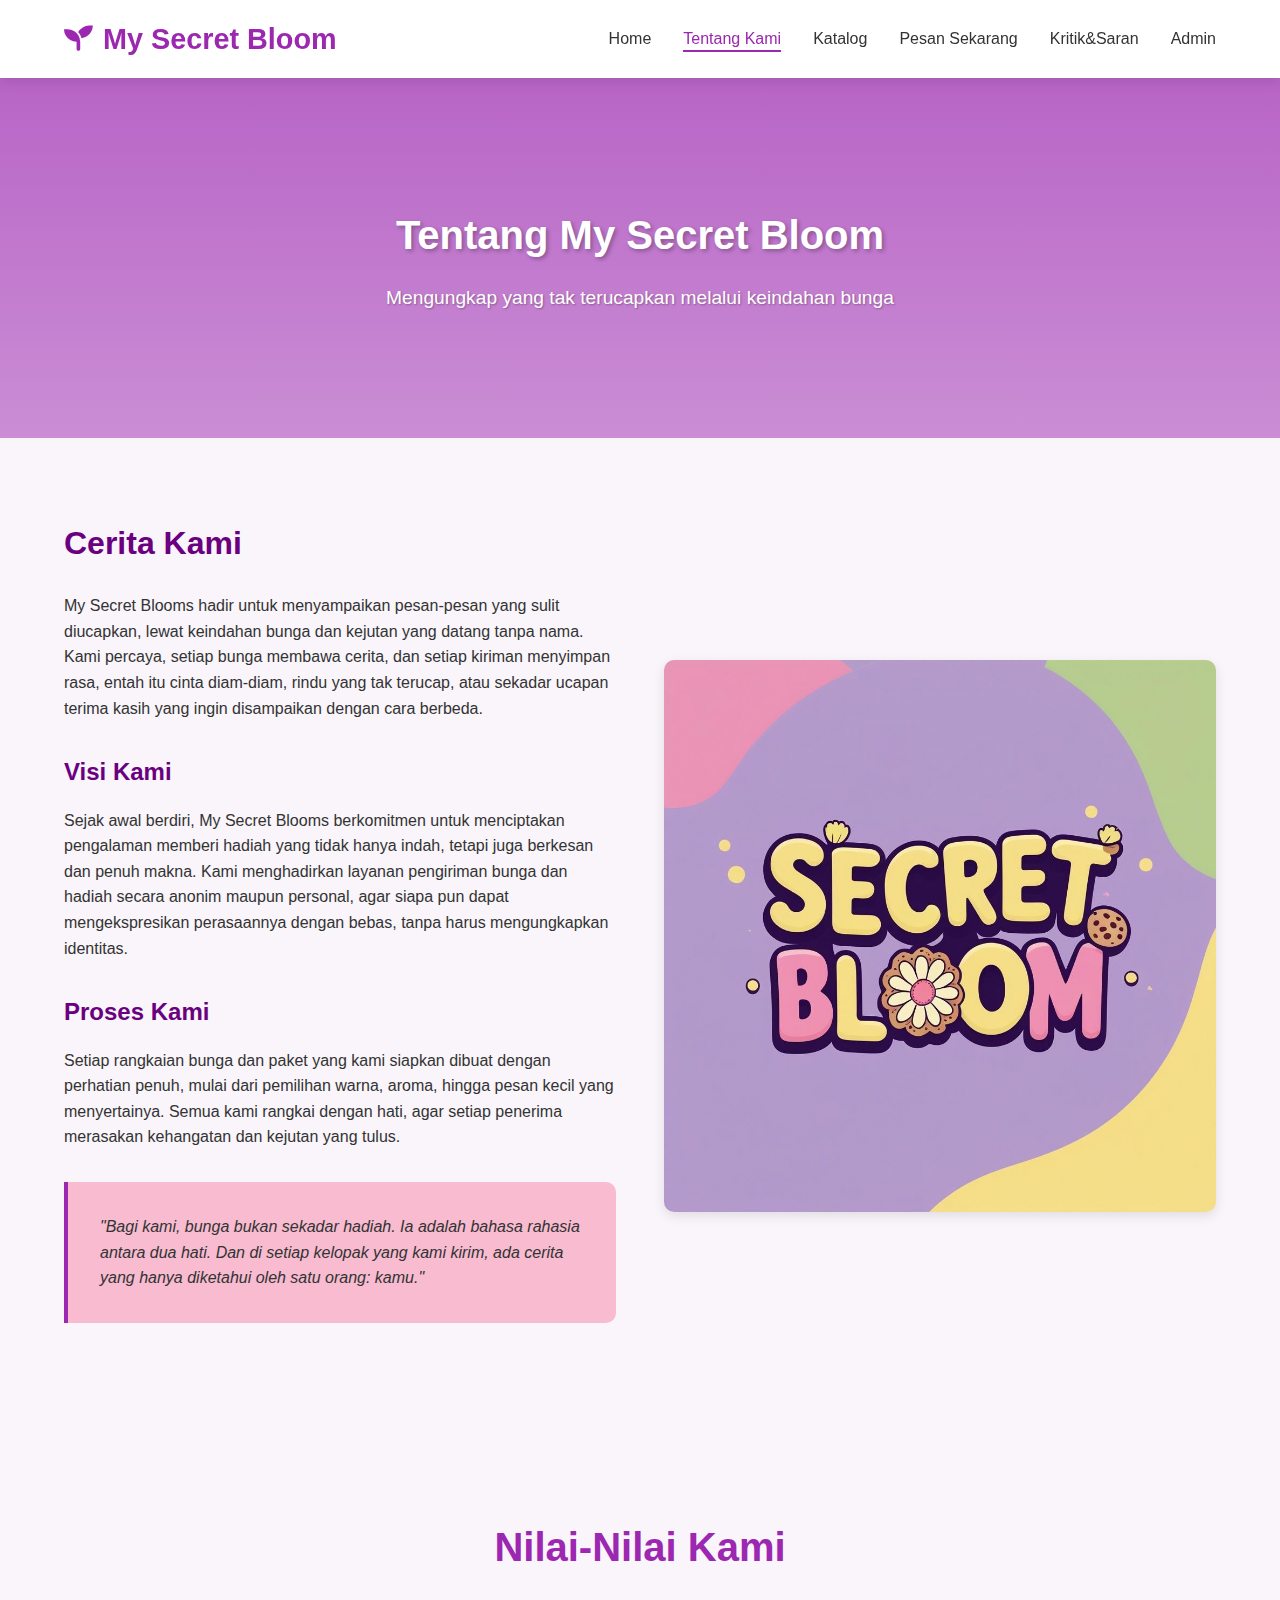
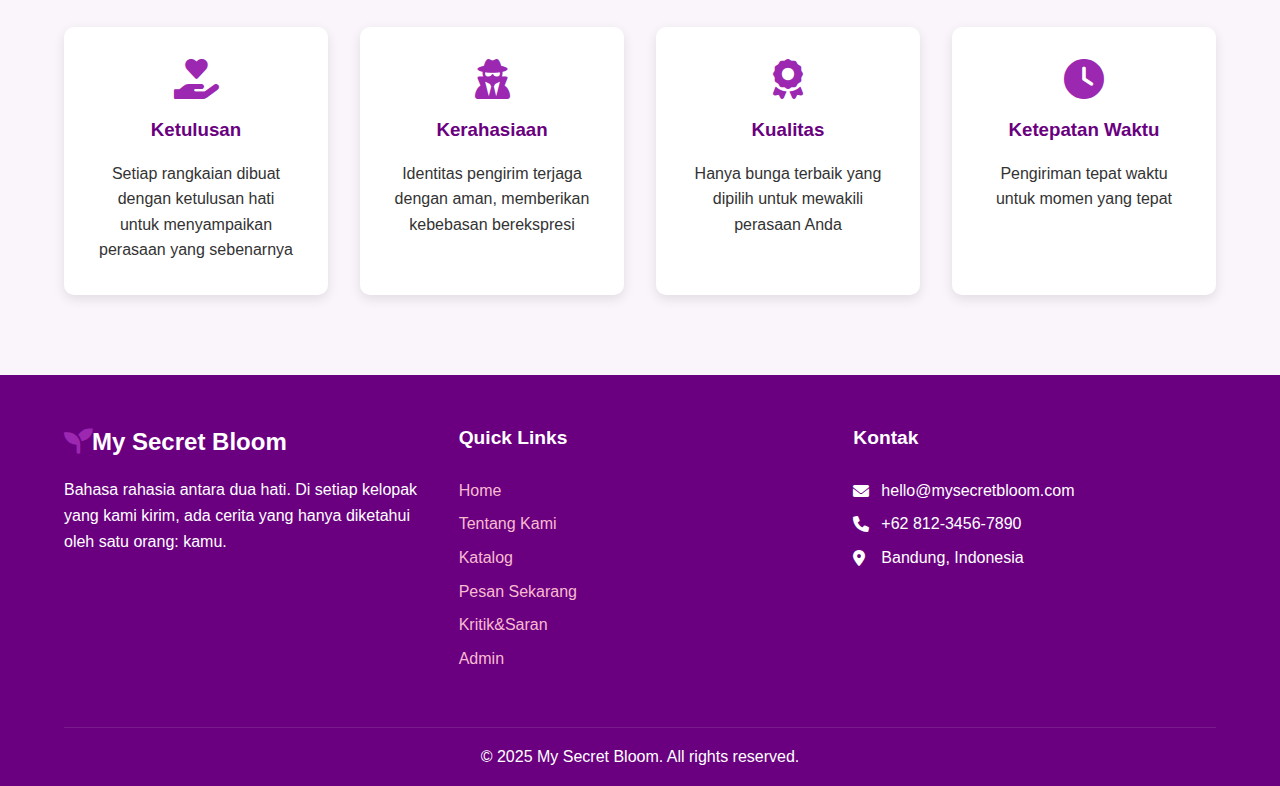
<file: about.html>
<!DOCTYPE html>
<html lang="id">
<head>
    <meta charset="UTF-8">
    <meta name="viewport" content="width=device-width, initial-scale=1.0">
    <title>Tentang Kami - My Secret Bloom</title>
    <link rel="stylesheet" href="styles/style.css">
    <link rel="stylesheet" href="styles/responsive.css">
    <link href="https://cdnjs.cloudflare.com/ajax/libs/font-awesome/6.0.0/css/all.min.css" rel="stylesheet">
</head>
<body>
    <header>
        <nav class="navbar">
            <div class="logo">
                <i class="fas fa-seedling logo-icon"></i>
                <h1>My Secret Bloom</h1>
            </div>
            <ul class="nav-links">
                <li><a href="index.html">Home</a></li>
                <li><a href="about.html" class="active">Tentang Kami</a></li>
                <li><a href="catalog.html">Katalog</a></li>
                <li><a href="order.html">Pesan Sekarang</a></li>
                <li><a href="feedback.html">Kritik&Saran</a></li>
                <li><a href="admin.html">Admin</a></li>
            </ul>
            <div class="mobile-menu">
                <i class="fas fa-bars"></i>
            </div>
        </nav>
    </header>

    <section class="page-hero">
        <div class="hero-content">
            <h1>Tentang My Secret Bloom</h1>
            <p>Mengungkap yang tak terucapkan melalui keindahan bunga</p>
        </div>
    </section>

    <section class="about-detail">
        <div class="about-content">
            <div class="about-text">
                <h2>Cerita Kami</h2>
                <p>My Secret Blooms hadir untuk menyampaikan pesan-pesan yang sulit diucapkan, lewat keindahan bunga dan kejutan yang datang tanpa nama. Kami percaya, setiap bunga membawa cerita, dan setiap kiriman menyimpan rasa, entah itu cinta diam-diam, rindu yang tak terucap, atau sekadar ucapan terima kasih yang ingin disampaikan dengan cara berbeda.</p>
                
                <h3>Visi Kami</h3>
                <p>Sejak awal berdiri, My Secret Blooms berkomitmen untuk menciptakan pengalaman memberi hadiah yang tidak hanya indah, tetapi juga berkesan dan penuh makna. Kami menghadirkan layanan pengiriman bunga dan hadiah secara anonim maupun personal, agar siapa pun dapat mengekspresikan perasaannya dengan bebas, tanpa harus mengungkapkan identitas.</p>
                
                <h3>Proses Kami</h3>
                <p>Setiap rangkaian bunga dan paket yang kami siapkan dibuat dengan perhatian penuh, mulai dari pemilihan warna, aroma, hingga pesan kecil yang menyertainya. Semua kami rangkai dengan hati, agar setiap penerima merasakan kehangatan dan kejutan yang tulus.</p>
                
                <blockquote>
                    "Bagi kami, bunga bukan sekadar hadiah. Ia adalah bahasa rahasia antara dua hati. Dan di setiap kelopak yang kami kirim, ada cerita yang hanya diketahui oleh satu orang: kamu."
                </blockquote>
            </div>
            <div class="about-image">
                <img src="images/logo.png" alt="Proses merangkai bunga">
            </div>
        </div>
    </section>

    <section class="values">
        <div class="section-title">
            <h2>Nilai-Nilai Kami</h2>
        </div>
        <div class="values-grid">
            <div class="value-card">
                <i class="fas fa-hand-holding-heart"></i>
                <h3>Ketulusan</h3>
                <p>Setiap rangkaian dibuat dengan ketulusan hati untuk menyampaikan perasaan yang sebenarnya</p>
            </div>
            <div class="value-card">
                <i class="fas fa-user-secret"></i>
                <h3>Kerahasiaan</h3>
                <p>Identitas pengirim terjaga dengan aman, memberikan kebebasan berekspresi</p>
            </div>
            <div class="value-card">
                <i class="fas fa-award"></i>
                <h3>Kualitas</h3>
                <p>Hanya bunga terbaik yang dipilih untuk mewakili perasaan Anda</p>
            </div>
            <div class="value-card">
                <i class="fas fa-clock"></i>
                <h3>Ketepatan Waktu</h3>
                <p>Pengiriman tepat waktu untuk momen yang tepat</p>
            </div>
        </div>
    </section>

    <footer>
        <div class="footer-content">
            <div class="footer-section">
                <div class="logo">
                    <i class="fas fa-seedling logo-icon"></i>
                    <h2>My Secret Bloom</h2>
                </div>
                <p>Bahasa rahasia antara dua hati. Di setiap kelopak yang kami kirim, ada cerita yang hanya diketahui oleh satu orang: kamu.</p>
            </div>
            <div class="footer-section">
                <h3>Quick Links</h3>
                <ul>
                    <li><a href="index.html">Home</a></li>
                    <li><a href="about.html">Tentang Kami</a></li>
                    <li><a href="catalog.html">Katalog</a></li>
                    <li><a href="order.html">Pesan Sekarang</a></li>
                    <li><a href="feedback.html">Kritik&Saran</a></li>
                    <li><a href="admin.html">Admin</a></li>
                </ul>
            </div>
            <div class="footer-section">
                <h3>Kontak</h3>
                <p><i class="fas fa-envelope"></i> hello@mysecretbloom.com</p>
                <p><i class="fas fa-phone"></i> +62 812-3456-7890</p>
                <p><i class="fas fa-map-marker-alt"></i> Bandung, Indonesia</p>
            </div>
        </div>
        <div class="footer-bottom">
            <p>&copy; 2025 My Secret Bloom. All rights reserved.</p>
        </div>
    </footer>

    <script src="js/script.js"></script>
</body>
</html>
</file>
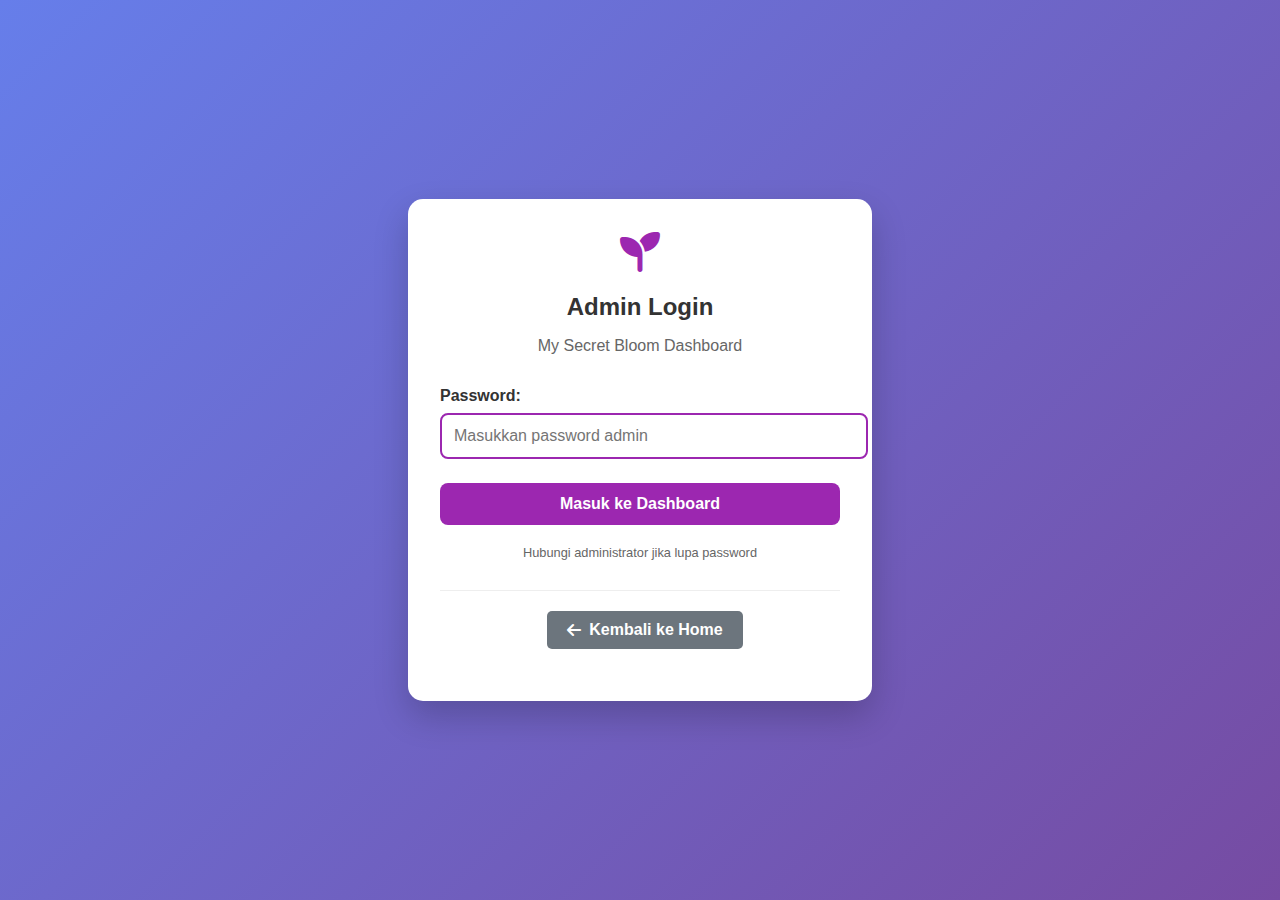
<file: admin.html>
<!DOCTYPE html>
<html lang="id">
<head>
    <meta charset="UTF-8">
    <meta name="viewport" content="width=device-width, initial-scale=1.0">
    <title>Admin - My Secret Bloom</title>
    <style>
        /* Login Screen Styles */
        #loginOverlay {
            position: fixed;
            top: 0;
            left: 0;
            width: 100%;
            height: 100%;
            background: linear-gradient(135deg, #667eea 0%, #764ba2 100%);
            display: flex;
            align-items: center;
            justify-content: center;
            z-index: 9999;
        }

        .login-container {
            background: white;
            padding: 2rem;
            border-radius: 15px;
            box-shadow: 0 15px 35px rgba(0,0,0,0.2);
            width: 90%;
            max-width: 400px;
            text-align: center;
        }

        .login-logo {
            color: #9c27b0;
            font-size: 2.5rem;
            margin-bottom: 1rem;
        }

        .login-container h1 {
            color: #333;
            margin-bottom: 0.5rem;
            font-size: 1.5rem;
        }

        .login-subtitle {
            color: #666;
            margin-bottom: 2rem;
        }

        .form-group {
            margin-bottom: 1.5rem;
            text-align: left;
        }

        .form-group label {
            display: block;
            margin-bottom: 0.5rem;
            color: #333;
            font-weight: bold;
        }

        .form-group input {
            width: 100%;
            padding: 12px;
            border: 2px solid #e1e1e1;
            border-radius: 8px;
            font-size: 1rem;
            transition: border-color 0.3s;
        }

        .form-group input:focus {
            outline: none;
            border-color: #9c27b0;
        }

        .login-btn {
            width: 100%;
            padding: 12px;
            background: #9c27b0;
            color: white;
            border: none;
            border-radius: 8px;
            font-size: 1rem;
            font-weight: bold;
            cursor: pointer;
            transition: background 0.3s;
        }

        .login-btn:hover {
            background: #7b1fa2;
        }

        .error-message {
            background: #f8d7da;
            color: #721c24;
            padding: 10px;
            border-radius: 5px;
            margin-top: 1rem;
            display: none;
        }

        /* Original Admin Styles */
        .admin-content {
            display: none; /* Sembunyikan dulu sampai login berhasil */
        }

        body {
            font-family: Arial, sans-serif;
            margin: 0;
            padding: 20px;
            background-color: #f5f5f5;
        }
        .admin-container {
            max-width: 1200px;
            margin: 0 auto;
            background: white;
            padding: 20px;
            border-radius: 10px;
            box-shadow: 0 2px 10px rgba(0,0,0,0.1);
        }
        h1 {
            color: #9c27b0;
            text-align: center;
        }
        h2 {
            color: #7b1fa2;
            margin-top: 30px;
            padding-bottom: 10px;
            border-bottom: 2px solid #e1e1e1;
        }
        .admin-warning {
            background: #fff3cd;
            border: 1px solid #ffeaa7;
            padding: 15px;
            border-radius: 5px;
            margin-bottom: 20px;
            text-align: center;
        }
        iframe {
            width: 100%;
            height: 600px;
            border: 1px solid #ddd;
            border-radius: 5px;
            margin-bottom: 10px;
        }

        /* Logout Button */
        .logout-btn {
            background: #dc3545;
            color: white;
            border: none;
            padding: 10px 20px;
            border-radius: 5px;
            cursor: pointer;
            font-weight: bold;
            margin-bottom: 20px;
            display: flex;
            align-items: center;
            gap: 8px;
            transition: background 0.3s;
        }

        .logout-btn:hover {
            background: #c82333;
        }

        .back-to-home {
            background: #6c757d;
            color: white;
            border: none;
            padding: 10px 20px;
            border-radius: 5px;
            cursor: pointer;
            font-weight: bold;
            margin-bottom: 20px;
            margin-left: 10px;
            display: flex;
            align-items: center;
            gap: 8px;
            transition: background 0.3s;
            text-decoration: none;
        }

        .back-to-home:hover {
            background: #545b62;
        }

        .button-container {
            display: flex;
            justify-content: flex-start;
            gap: 10px;
            flex-wrap: wrap;
        }

        .sheet-info {
            background: #e7f3ff;
            border: 1px solid #b3d9ff;
            padding: 10px 15px;
            border-radius: 5px;
            margin-bottom: 15px;
            display: flex;
            justify-content: space-between;
            align-items: center;
            flex-wrap: wrap;
        }

        .sheet-info a {
            color: #1976d2;
            text-decoration: none;
            font-weight: bold;
        }

        .sheet-info a:hover {
            text-decoration: underline;
        }

        .data-section {
            margin-bottom: 40px;
        }

        .section-header {
            display: flex;
            justify-content: space-between;
            align-items: center;
            margin-bottom: 15px;
            flex-wrap: wrap;
            gap: 10px;
        }

        .section-header h2 {
            margin: 0;
            border: none;
            padding: 0;
        }

        .last-updated {
            font-size: 0.9rem;
            color: #666;
            background: #f8f9fa;
            padding: 5px 10px;
            border-radius: 15px;
        }
    </style>
</head>
<body>
    <!-- Login Screen -->
    <div id="loginOverlay">
        <div class="login-container">
            <div class="login-logo">
                <i class="fas fa-seedling"></i>
            </div>
            <h1>Admin Login</h1>
            <p class="login-subtitle">My Secret Bloom Dashboard</p>
            
            <form id="loginForm">
                <div class="form-group">
                    <label for="password">Password:</label>
                    <input type="password" id="password" placeholder="Masukkan password admin" required>
                </div>
                <button type="submit" class="login-btn">Masuk ke Dashboard</button>
            </form>
            
            <div class="error-message" id="errorMessage">
                Password salah. Silakan coba lagi.
            </div>

            <div style="margin-top: 20px; font-size: 0.8rem; color: #666;">
                <p>Hubungi administrator jika lupa password</p>
            </div>

            <!-- Tombol kembali ke home dari login screen -->
            <div style="margin-top: 30px; padding-top: 20px; border-top: 1px solid #eee;">
                <a href="index.html" class="back-to-home" style="display: inline-flex; width: auto;">
                    <i class="fas fa-arrow-left"></i> Kembali ke Home
                </a>
            </div>
        </div>
    </div>

    <!-- Original Admin Content -->
    <div class="admin-content" id="adminContent">
        <div class="button-container">
            <button class="logout-btn" onclick="logout()">
                <i class="fas fa-sign-out-alt"></i> Logout
            </button>
            <a href="index.html" class="back-to-home">
                <i class="fas fa-home"></i> Kembali ke Home
            </a>
        </div>
        
        <div class="admin-container">
            <h1>Admin Dashboard - My Secret Bloom</h1>
            <div class="admin-warning">
                <strong>Halaman ini tidak untuk akses publik.</strong>
                <p>Hanya staf terotorisasi yang dapat mengakses halaman ini.</p>
            </div>
            
            <!-- Section Data Pemesanan -->
            <div class="data-section">
                <div class="section-header">
                    <h2><i class="fas fa-shopping-cart"></i> Data Pemesanan</h2>
                    <span class="last-updated" id="ordersLastUpdated">Terakhir diupdate: -</span>
                </div>
                
                <div class="sheet-info">
                    <span>Data dari Google Sheets: <strong>Pemesanan My Secret Bloom</strong></span>
                    <a href="https://docs.google.com/spreadsheets/d/1rGDTTfrz0vcqiZpibVpEy5ilfgV8nt3B2DibX_VK97Y/edit?usp=sharing" target="_blank">
                        <i class="fas fa-external-link-alt"></i> Buka di Tab Baru
                    </a>
                </div>
                
                <iframe src="https://docs.google.com/spreadsheets/d/1rGDTTfrz0vcqiZpibVpEy5ilfgV8nt3B2DibX_VK97Y/edit?usp=sharing"></iframe>
            </div>

            <!-- Section Data Feedback -->
            <div class="data-section">
                <div class="section-header">
                    <h2><i class="fas fa-comments"></i> Data Kritik & Saran</h2>
                    <span class="last-updated" id="feedbackLastUpdated">Terakhir diupdate: -</span>
                </div>
                
                <div class="sheet-info">
                    <span>Data dari Google Forms: <strong>Feedback My Secret Bloom</strong></span>
                    <a href="https://docs.google.com/spreadsheets/d/1Kf52I1PcGdWiRR6SyJ7xTriuQSp4Q-6ue9kY75eyiug/edit?usp=sharing" target="_blank">
                        <i class="fas fa-external-link-alt"></i> Buka di Tab Baru
                    </a>
                </div>
                
                <!-- Ganti YOUR_FEEDBACK_SHEET_ID_HERE dengan ID spreadsheet feedback Anda -->
                <iframe src="https://docs.google.com/spreadsheets/d/1Kf52I1PcGdWiRR6SyJ7xTriuQSp4Q-6ue9kY75eyiug/edit?usp=sharing"></iframe>
            </div>
            
            <div style="margin-top: 30px; padding: 20px; background: #f8f9fa; border-radius: 8px; text-align: center;">
                <h3 style="color: #333; margin-bottom: 15px;"><i class="fas fa-info-circle"></i> Informasi Penting</h3>
                <p style="margin-bottom: 10px; color: #555;">
                    <strong>Total Pemesanan:</strong> <span id="totalOrders">-</span> | 
                    <strong>Total Feedback:</strong> <span id="totalFeedback">-</span>
                </p>
                <p style="color: #666; font-size: 0.9rem;">
                    Untuk akses penuh ke spreadsheet admin, login ke Google Sheets menggunakan akun yang terotorisasi.
                </p>
            </div>
        </div>
    </div>

    <!-- Font Awesome -->
    <link rel="stylesheet" href="https://cdnjs.cloudflare.com/ajax/libs/font-awesome/6.4.0/css/all.min.css">

    <script>
        // Password configuration
        const ADMIN_PASSWORD = "secret123";

        // Handle login form submission
        document.getElementById('loginForm').addEventListener('submit', function(e) {
            e.preventDefault();
            const password = document.getElementById('password').value;
            const errorMessage = document.getElementById('errorMessage');
            
            if (password === ADMIN_PASSWORD) {
                // Login successful
                showAdminDashboard();
                updateDashboardInfo();
            } else {
                // Login failed
                errorMessage.style.display = 'block';
                document.getElementById('password').value = '';
                document.getElementById('password').focus();
                
                // Hide error message after 3 seconds
                setTimeout(() => {
                    errorMessage.style.display = 'none';
                }, 3000);
            }
        });

        // Show admin dashboard
        function showAdminDashboard() {
            document.getElementById('loginOverlay').style.display = 'none';
            document.getElementById('adminContent').style.display = 'block';
            
            // Update timestamp
            const now = new Date();
            document.getElementById('ordersLastUpdated').textContent = 'Terakhir diupdate: ' + now.toLocaleString('id-ID');
            document.getElementById('feedbackLastUpdated').textContent = 'Terakhir diupdate: ' + now.toLocaleString('id-ID');
        }

        // Update dashboard information
        function updateDashboardInfo() {
            // Ini adalah placeholder - dalam implementasi nyata, Anda akan mengambil data dari API
            document.getElementById('totalOrders').textContent = 'Memuat...';
            document.getElementById('totalFeedback').textContent = 'Memuat...';
            
            // Simulasi loading data
            setTimeout(() => {
                document.getElementById('totalOrders').textContent = '25 pesanan';
                document.getElementById('totalFeedback').textContent = '12 feedback';
            }, 1500);
        }

        // Logout function - Kembali ke home
        function logout() {
            if (confirm('Apakah Anda yakin ingin logout dan kembali ke halaman home?')) {
                window.location.href = "index.html";
            }
        }

        // Initialize - SELALU tampilkan login screen pertama kali
        document.addEventListener('DOMContentLoaded', function() {
            // Pastikan login screen selalu ditampilkan
            document.getElementById('loginOverlay').style.display = 'flex';
            document.getElementById('adminContent').style.display = 'none';
            document.getElementById('password').focus();
        });

        // Keyboard shortcut - Enter to submit login form
        document.getElementById('password').addEventListener('keypress', function(e) {
            if (e.key === 'Enter') {
                document.getElementById('loginForm').dispatchEvent(new Event('submit'));
            }
        });

        // Auto-refresh iframes setiap 5 menit (opsional)
        function refreshIframes() {
            const iframes = document.querySelectorAll('iframe');
            iframes.forEach(iframe => {
                const src = iframe.src;
                iframe.src = '';
                setTimeout(() => {
                    iframe.src = src;
                }, 100);
            });
            
            // Update timestamp
            const now = new Date();
            document.getElementById('ordersLastUpdated').textContent = 'Terakhir diupdate: ' + now.toLocaleString('id-ID');
            document.getElementById('feedbackLastUpdated').textContent = 'Terakhir diupdate: ' + now.toLocaleString('id-ID');
        }

        // Auto-refresh setiap 5 menit (300000 ms)
        setInterval(refreshIframes, 300000);
    </script>
</body>
</html>
</file>
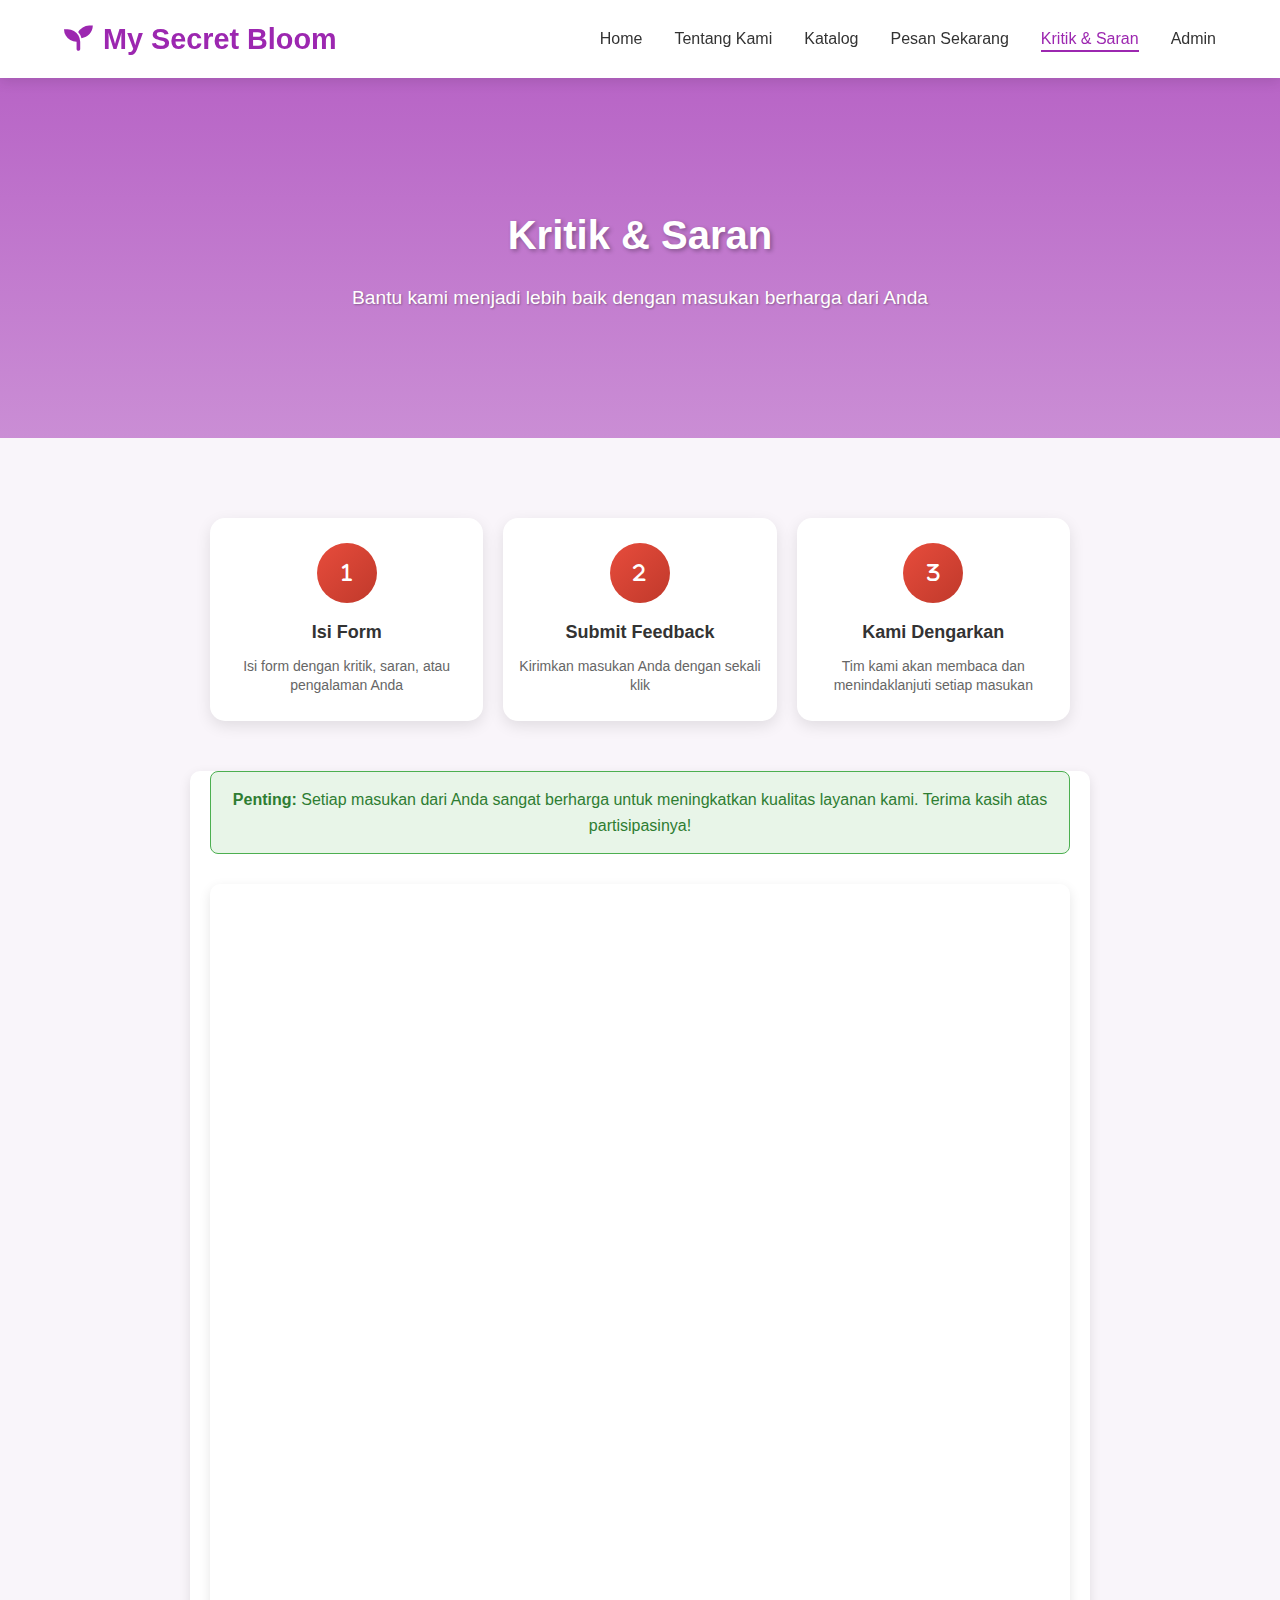
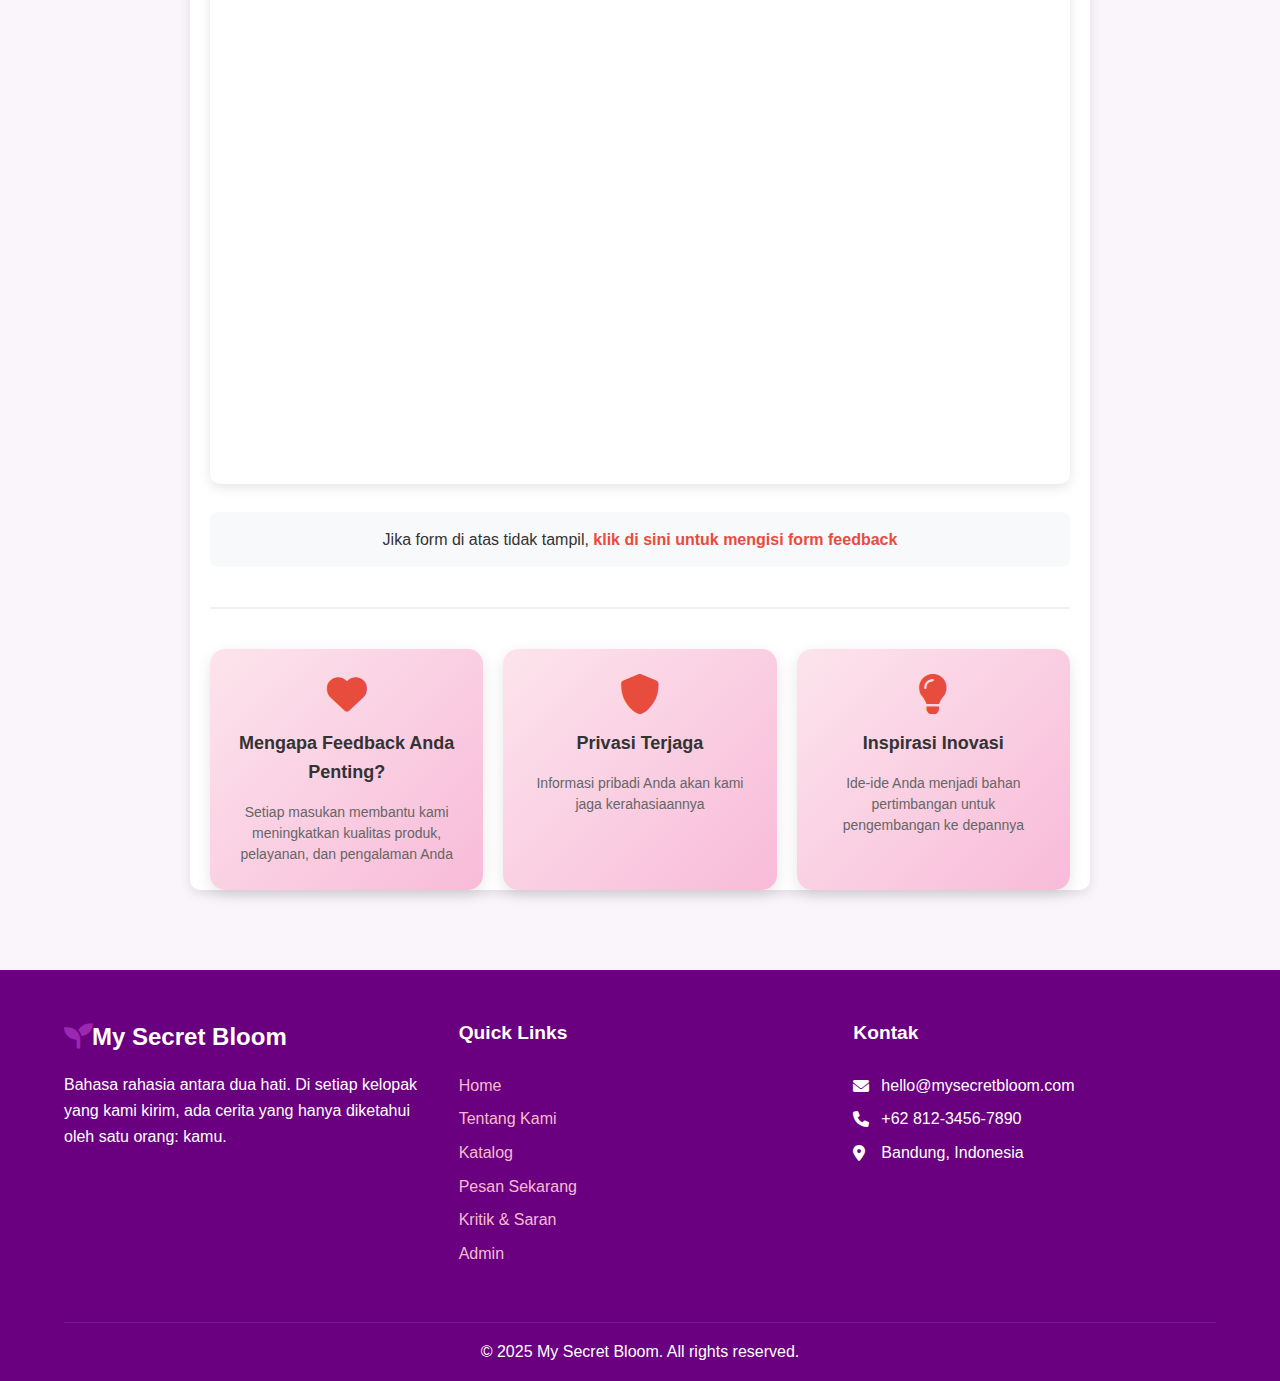
<file: feedback.html>
<!DOCTYPE html>
<html lang="id">
<head>
    <meta charset="UTF-8">
    <meta name="viewport" content="width=device-width, initial-scale=1.0">
    <title>Kritik & Saran - My Secret Bloom</title>
    <link rel="stylesheet" href="styles/style.css">
    <link rel="stylesheet" href="styles/responsive.css">
    <link href="https://cdnjs.cloudflare.com/ajax/libs/font-awesome/6.0.0/css/all.min.css" rel="stylesheet">
</head>
<body>
    <header>
        <nav class="navbar">
            <div class="logo">
                <i class="fas fa-seedling logo-icon"></i>
                <h1>My Secret Bloom</h1>
            </div>
            <ul class="nav-links">
                <li><a href="index.html">Home</a></li>
                <li><a href="about.html">Tentang Kami</a></li>
                <li><a href="catalog.html">Katalog</a></li>
                <li><a href="order.html">Pesan Sekarang</a></li>
                <li><a href="feedback.html" class="active">Kritik & Saran</a></li>
                <li><a href="admin.html">Admin</a></li>
            </ul>
            <div class="mobile-menu">
                <i class="fas fa-bars"></i>
            </div>
        </nav>
    </header>

    <section class="page-hero">
        <div class="hero-content">
            <h1>Kritik & Saran</h1>
            <p>Bantu kami menjadi lebih baik dengan masukan berharga dari Anda</p>
        </div>
    </section>

    <section class="order-content">
        <div class="order-steps">
            <div class="step">
                <div class="step-icon">
                    <i class="fas fa-1"></i>
                </div>
                <h3>Isi Form</h3>
                <p>Isi form dengan kritik, saran, atau pengalaman Anda</p>
            </div>
            <div class="step">
                <div class="step-icon">
                    <i class="fas fa-2"></i>
                </div>
                <h3>Submit Feedback</h3>
                <p>Kirimkan masukan Anda dengan sekali klik</p>
            </div>
            <div class="step">
                <div class="step-icon">
                    <i class="fas fa-3"></i>
                </div>
                <h3>Kami Dengarkan</h3>
                <p>Tim kami akan membaca dan menindaklanjuti setiap masukan</p>
            </div>
        </div>

        <div class="order-form-container">
            <div class="form-note">
                <p><strong>Penting:</strong> Setiap masukan dari Anda sangat berharga untuk meningkatkan kualitas layanan kami. Terima kasih atas partisipasinya!</p>
            </div>
            
            <!-- Ganti URL di bawah ini dengan link Google Form Anda -->
            <iframe src="https://forms.gle/RrXaadbtMHDSDJAc6" 
                    width="100%" 
                    height="1200" 
                    frameborder="0" 
                    marginheight="0" 
                    marginwidth="0"
                    style="border-radius: 10px; box-shadow: 0 4px 12px rgba(0,0,0,0.1);">
                Memuat…
            </iframe>
            
            <div class="form-alternative">
                <p>Jika form di atas tidak tampil, <a href="https://forms.gle/RrXaadbtMHDSDJAc6" target="_blank">klik di sini untuk mengisi form feedback</a></p>
            </div>

            <div class="additional-info">
                <div class="info-card">
                    <i class="fas fa-heart"></i>
                    <h3>Mengapa Feedback Anda Penting?</h3>
                    <p>Setiap masukan membantu kami meningkatkan kualitas produk, pelayanan, dan pengalaman Anda</p>
                </div>
                <div class="info-card">
                    <i class="fas fa-shield-alt"></i>
                    <h3>Privasi Terjaga</h3>
                    <p>Informasi pribadi Anda akan kami jaga kerahasiaannya</p>
                </div>
                <div class="info-card">
                    <i class="fas fa-lightbulb"></i>
                    <h3>Inspirasi Inovasi</h3>
                    <p>Ide-ide Anda menjadi bahan pertimbangan untuk pengembangan ke depannya</p>
                </div>
            </div>
        </div>
    </section>

    <footer>
        <div class="footer-content">
            <div class="footer-section">
                <div class="logo">
                    <i class="fas fa-seedling logo-icon"></i>
                    <h2>My Secret Bloom</h2>
                </div>
                <p>Bahasa rahasia antara dua hati. Di setiap kelopak yang kami kirim, ada cerita yang hanya diketahui oleh satu orang: kamu.</p>
            </div>
            <div class="footer-section">
                <h3>Quick Links</h3>
                <ul>
                    <li><a href="index.html">Home</a></li>
                    <li><a href="about.html">Tentang Kami</a></li>
                    <li><a href="catalog.html">Katalog</a></li>
                    <li><a href="order.html">Pesan Sekarang</a></li>
                    <li><a href="feedback.html">Kritik & Saran</a></li>
                    <li><a href="admin.html">Admin</a></li>
                </ul>
            </div>
            <div class="footer-section">
                <h3>Kontak</h3>
                <p><i class="fas fa-envelope"></i> hello@mysecretbloom.com</p>
                <p><i class="fas fa-phone"></i> +62 812-3456-7890</p>
                <p><i class="fas fa-map-marker-alt"></i> Bandung, Indonesia</p>
            </div>
        </div>
        <div class="footer-bottom">
            <p>&copy; 2025 My Secret Bloom. All rights reserved.</p>
        </div>
    </footer>

    <script src="js/script.js"></script>
</body>
</html>
</file>
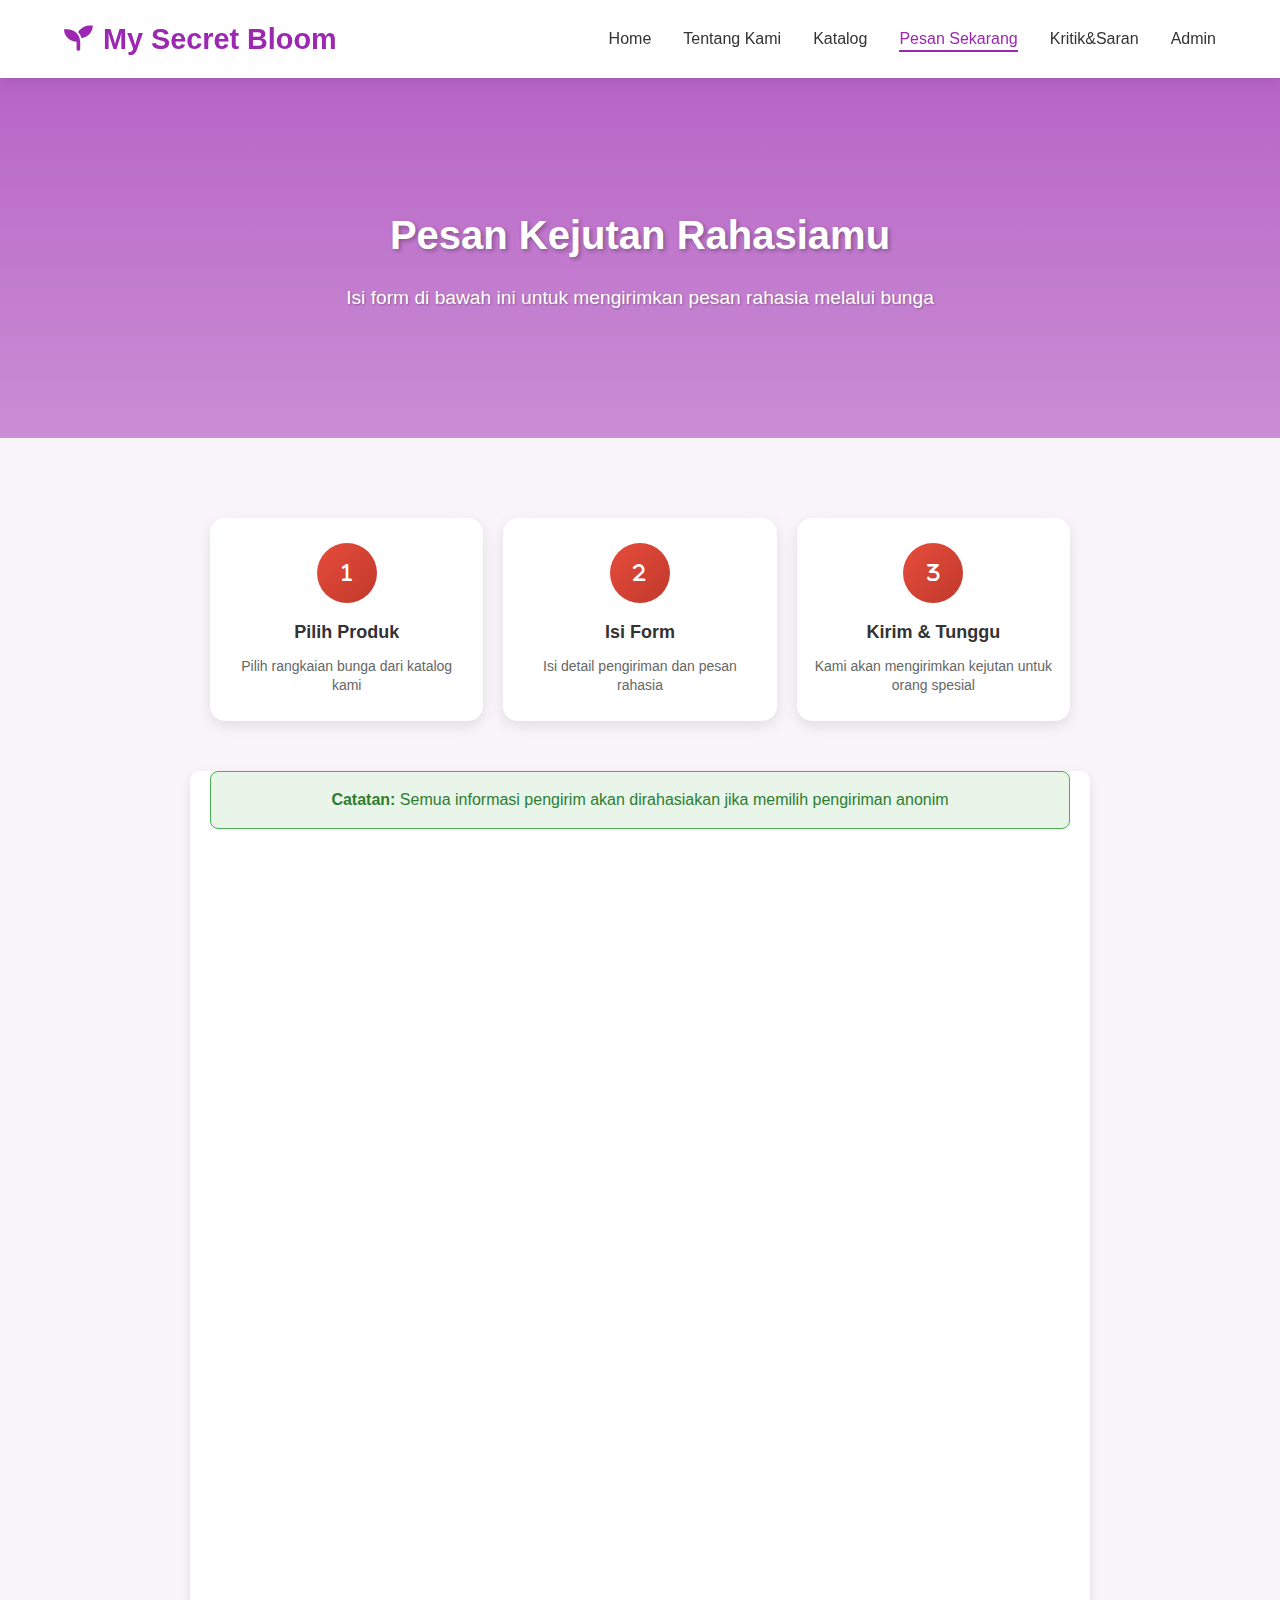
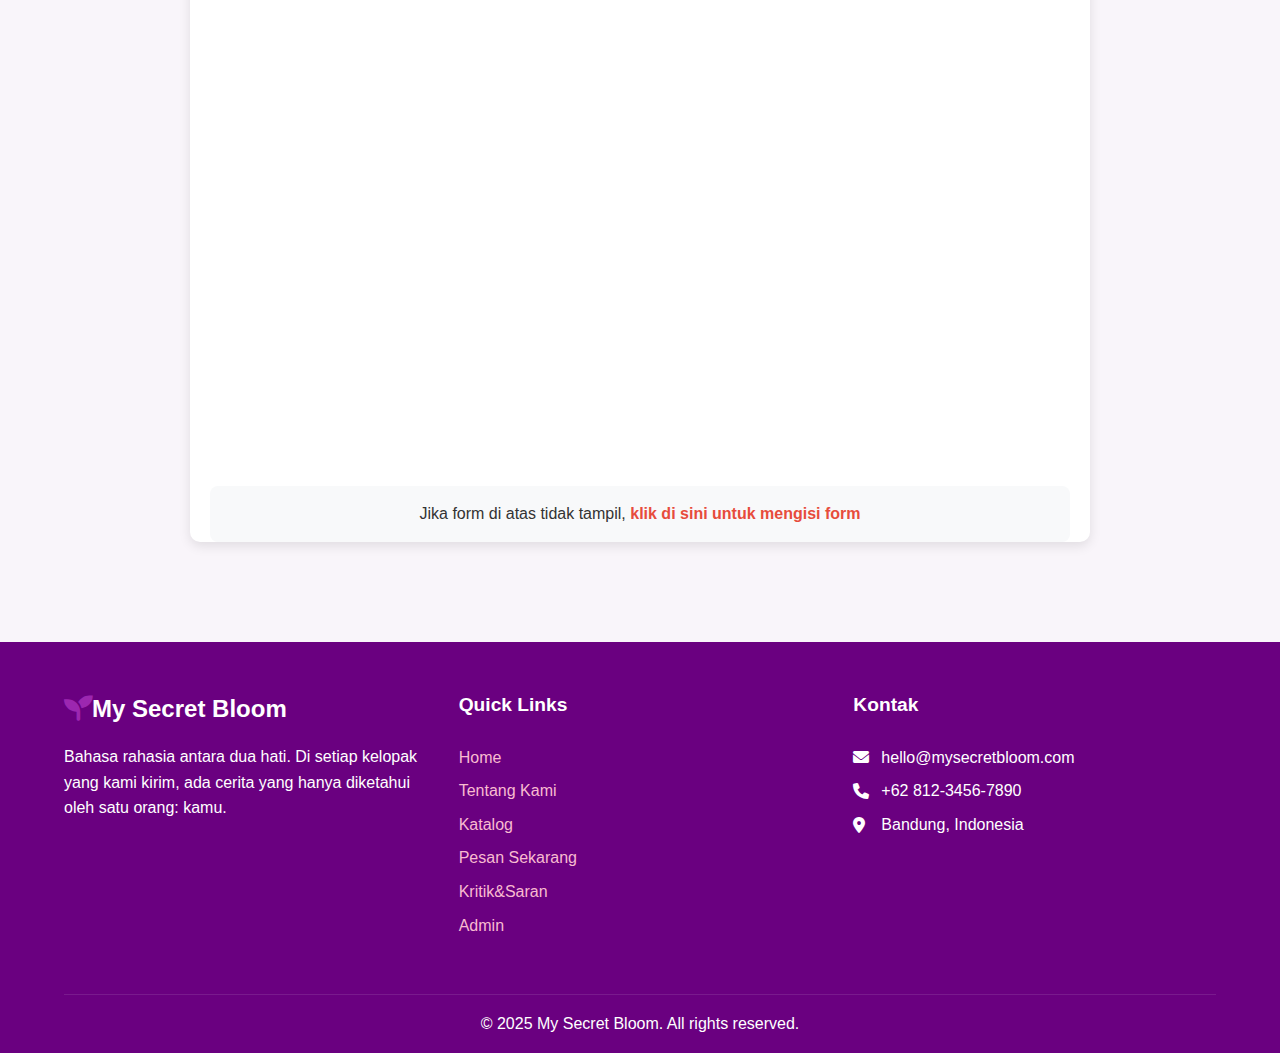
<file: order.html>
<!DOCTYPE html>
<html lang="id">
<head>
    <meta charset="UTF-8">
    <meta name="viewport" content="width=device-width, initial-scale=1.0">
    <title>Pesan Sekarang - My Secret Bloom</title>
    <link rel="stylesheet" href="styles/style.css">
    <link rel="stylesheet" href="styles/responsive.css">
    <link href="https://cdnjs.cloudflare.com/ajax/libs/font-awesome/6.0.0/css/all.min.css" rel="stylesheet">
</head>
<body>
    <header>
        <nav class="navbar">
            <div class="logo">
                <i class="fas fa-seedling logo-icon"></i>
                <h1>My Secret Bloom</h1>
            </div>
            <ul class="nav-links">
                <li><a href="index.html">Home</a></li>
                <li><a href="about.html">Tentang Kami</a></li>
                <li><a href="catalog.html">Katalog</a></li>
                <li><a href="order.html" class="active">Pesan Sekarang</a></li>
                <li><a href="feedback.html">Kritik&Saran</a></li>
                <li><a href="admin.html">Admin</a></li>
            </ul>
            <div class="mobile-menu">
                <i class="fas fa-bars"></i>
            </div>
        </nav>
    </header>

    <section class="page-hero">
        <div class="hero-content">
            <h1>Pesan Kejutan Rahasiamu</h1>
            <p>Isi form di bawah ini untuk mengirimkan pesan rahasia melalui bunga</p>
        </div>
    </section>

    <section class="order-content">
        <div class="order-steps">
            <div class="step">
                <div class="step-icon">
                    <i class="fas fa-1"></i>
                </div>
                <h3>Pilih Produk</h3>
                <p>Pilih rangkaian bunga dari katalog kami</p>
            </div>
            <div class="step">
                <div class="step-icon">
                    <i class="fas fa-2"></i>
                </div>
                <h3>Isi Form</h3>
                <p>Isi detail pengiriman dan pesan rahasia</p>
            </div>
            <div class="step">
                <div class="step-icon">
                    <i class="fas fa-3"></i>
                </div>
                <h3>Kirim & Tunggu</h3>
                <p>Kami akan mengirimkan kejutan untuk orang spesial</p>
            </div>
        </div>

        <div class="order-form-container">
            <div class="form-note">
                <p><strong>Catatan:</strong> Semua informasi pengirim akan dirahasiakan jika memilih pengiriman anonim</p>
            </div>
            
            <iframe src="https://forms.gle/T9XViy6NNxASijrw7" 
                    width="100%" 
                    height="1200" 
                    frameborder="0" 
                    marginheight="0" 
                    marginwidth="0">
                Memuat…
            </iframe>
            
            <div class="form-alternative">
                <p>Jika form di atas tidak tampil, <a href="https://forms.gle/T9XViy6NNxASijrw7" target="_blank">klik di sini untuk mengisi form</a></p>
            </div>
        </div>
    </section>

    <footer>
        <div class="footer-content">
            <div class="footer-section">
                <div class="logo">
                    <i class="fas fa-seedling logo-icon"></i>
                    <h2>My Secret Bloom</h2>
                </div>
                <p>Bahasa rahasia antara dua hati. Di setiap kelopak yang kami kirim, ada cerita yang hanya diketahui oleh satu orang: kamu.</p>
            </div>
            <div class="footer-section">
                <h3>Quick Links</h3>
                <ul>
                    <li><a href="index.html">Home</a></li>
                    <li><a href="about.html">Tentang Kami</a></li>
                    <li><a href="catalog.html">Katalog</a></li>
                    <li><a href="order.html">Pesan Sekarang</a></li>
                    <li><a href="feedback.html">Kritik&Saran</a></li>
                    <li><a href="admin.html">Admin</a></li>
                </ul>
            </div>
            <div class="footer-section">
                <h3>Kontak</h3>
                <p><i class="fas fa-envelope"></i> hello@mysecretbloom.com</p>
                <p><i class="fas fa-phone"></i> +62 812-3456-7890</p>
                <p><i class="fas fa-map-marker-alt"></i> Bandung, Indonesia</p>
            </div>
        </div>
        <div class="footer-bottom">
            <p>&copy; 2025 My Secret Bloom. All rights reserved.</p>
        </div>
    </footer>

    <script src="js/script.js"></script>
</body>
</html>
</file>
<file: styles/style.css>
/* Variabel CSS untuk tema */
:root {
    --primary-color: #9c27b0;
    --primary-light: #d05ce3;
    --primary-dark: #6a0080;
    --secondary-color: #f8bbd0;
    --text-color: #333;
    --light-bg: #f9f5fa;
    --white: #ffffff;
    --shadow: 0 4px 12px rgba(0, 0, 0, 0.1);
    --border-radius: 10px;
}

/* Reset dan gaya dasar */
* {
    margin: 0;
    padding: 0;
    box-sizing: border-box;
    font-family: 'Segoe UI', Tahoma, Geneva, Verdana, sans-serif;
}

body {
    color: var(--text-color);
    background-color: var(--light-bg);
    line-height: 1.6;
}

/* Header dan Navigasi */
header {
    background-color: var(--white);
    box-shadow: var(--shadow);
    position: sticky;
    top: 0;
    z-index: 100;
}

.navbar {
    display: flex;
    justify-content: space-between;
    align-items: center;
    padding: 1rem 5%;
    max-width: 1400px;
    margin: 0 auto;
}

.logo {
    display: flex;
    align-items: center;
}

.logo h1 {
    font-size: 1.8rem;
    color: var(--primary-color);
    margin-left: 10px;
    font-weight: 600;
}

.logo-icon {
    color: var(--primary-color);
    font-size: 1.8rem;
}

.nav-links {
    display: flex;
    list-style: none;
}

.nav-links li {
    margin-left: 2rem;
}

.nav-links a {
    text-decoration: none;
    color: var(--text-color);
    font-weight: 500;
    transition: color 0.3s;
    position: relative;
}

.nav-links a:hover,
.nav-links a.active {
    color: var(--primary-color);
}

.nav-links a::after {
    content: '';
    position: absolute;
    width: 0;
    height: 2px;
    bottom: -5px;
    left: 0;
    background-color: var(--primary-color);
    transition: width 0.3s;
}

.nav-links a:hover::after,
.nav-links a.active::after {
    width: 100%;
}

.mobile-menu {
    display: none;
    font-size: 1.5rem;
    cursor: pointer;
}

/* Hero Section */
.hero {
    height: 80vh;
    background: linear-gradient(rgba(156, 39, 176, 0.7), rgba(156, 39, 176, 0.5)), url('https://images.unsplash.com/photo-1487070183333-13a19e8d3954?ixlib=rb-1.2.1&auto=format&fit=crop&w=1350&q=80');
    background-size: cover;
    background-position: center;
    display: flex;
    align-items: center;
    justify-content: center;
    text-align: center;
    color: var(--white);
    padding: 0 1rem;
}

.hero-content {
    max-width: 800px;
}

.hero h2 {
    font-size: 3rem;
    margin-bottom: 1rem;
    text-shadow: 2px 2px 4px rgba(0, 0, 0, 0.3);
}

.hero p {
    font-size: 1.2rem;
    margin-bottom: 2rem;
    text-shadow: 1px 1px 2px rgba(0, 0, 0, 0.3);
}

/* Page Hero (untuk halaman selain home) */
.page-hero {
    height: 40vh;
    background: linear-gradient(rgba(156, 39, 176, 0.7), rgba(156, 39, 176, 0.5)), url('https://images.unsplash.com/photo-1487070183333-13a19e8d3954?ixlib=rb-1.2.1&auto=format&fit=crop&w=1350&q=80');
    background-size: cover;
    background-position: center;
    display: flex;
    align-items: center;
    justify-content: center;
    text-align: center;
    color: var(--white);
    padding: 0 1rem;
}

.page-hero h1 {
    font-size: 2.5rem;
    margin-bottom: 1rem;
    text-shadow: 2px 2px 4px rgba(0, 0, 0, 0.3);
}

.page-hero p {
    font-size: 1.2rem;
    text-shadow: 1px 1px 2px rgba(0, 0, 0, 0.3);
}

/* Button */
.btn {
    display: inline-block;
    background-color: var(--primary-color);
    color: var(--white);
    padding: 0.8rem 1.5rem;
    border-radius: 30px;
    text-decoration: none;
    font-weight: 600;
    transition: all 0.3s;
    border: none;
    cursor: pointer;
}

.btn:hover {
    background-color: var(--primary-dark);
    transform: translateY(-3px);
    box-shadow: 0 10px 20px rgba(0, 0, 0, 0.2);
}

.btn-outline {
    background-color: transparent;
    border: 2px solid var(--primary-color);
    color: var(--primary-color);
}

.btn-outline:hover {
    background-color: var(--primary-color);
    color: var(--white);
}

.text-center {
    text-align: center;
    margin-top: 2rem;
}

/* Section Umum */
section {
    padding: 5rem 5%;
    max-width: 1400px;
    margin: 0 auto;
}

.section-title {
    text-align: center;
    margin-bottom: 3rem;
}

.section-title h2 {
    font-size: 2.5rem;
    color: var(--primary-color);
    margin-bottom: 1rem;
}

.section-title p {
    max-width: 700px;
    margin: 0 auto;
    color: #666;
}

/* Features Section */
.features-grid {
    display: grid;
    grid-template-columns: repeat(auto-fit, minmax(300px, 1fr));
    gap: 2rem;
}

.feature-card {
    background-color: var(--white);
    padding: 2rem;
    border-radius: var(--border-radius);
    text-align: center;
    box-shadow: var(--shadow);
    transition: transform 0.3s;
}

.feature-card:hover {
    transform: translateY(-10px);
}

.feature-icon {
    width: 80px;
    height: 80px;
    background-color: var(--secondary-color);
    border-radius: 50%;
    display: flex;
    align-items: center;
    justify-content: center;
    margin: 0 auto 1.5rem;
    font-size: 2rem;
    color: var(--primary-color);
}

.feature-card h3 {
    margin-bottom: 1rem;
    color: var(--primary-dark);
}

/* Popular Products */
.popular-products {
    background-color: var(--white);
}

.products-preview {
    display: grid;
    grid-template-columns: repeat(auto-fit, minmax(280px, 1fr));
    gap: 2rem;
}

/* Product Card */
.product-card {
    background-color: var(--white);
    border-radius: var(--border-radius);
    overflow: hidden;
    box-shadow: var(--shadow);
    transition: transform 0.3s;
}

.product-card:hover {
    transform: translateY(-10px);
}

.product-image {
    height: 200px;
    overflow: hidden;
}

.product-image img {
    width: 100%;
    height: 100%;
    object-fit: cover;
    transition: transform 0.5s;
}

.product-card:hover .product-image img {
    transform: scale(1.1);
}

.product-info {
    padding: 1.5rem;
}

.product-info h3 {
    margin-bottom: 0.5rem;
    color: var(--primary-dark);
}

.product-info p {
    color: #666;
    margin-bottom: 1rem;
    font-size: 0.9rem;
}

.product-price {
    display: flex;
    justify-content: space-between;
    align-items: center;
}

.price {
    font-weight: bold;
    color: var(--primary-color);
    font-size: 1.2rem;
}

/* About Section */
.about-content {
    display: flex;
    align-items: center;
    gap: 3rem;
}

.about-text {
    flex: 1;
}

.about-text h2 {
    font-size: 2rem;
    margin-bottom: 1.5rem;
    color: var(--primary-dark);
}

.about-text h3 {
    font-size: 1.5rem;
    margin: 2rem 0 1rem;
    color: var(--primary-dark);
}

.about-text p {
    margin-bottom: 1rem;
}

.about-image {
    flex: 1;
    border-radius: var(--border-radius);
    overflow: hidden;
    box-shadow: var(--shadow);
}

.about-image img {
    width: 100%;
    height: auto;
    display: block;
    transition: transform 0.5s;
}

.about-image:hover img {
    transform: scale(1.05);
}

blockquote {
    background-color: var(--secondary-color);
    padding: 2rem;
    border-left: 4px solid var(--primary-color);
    margin: 2rem 0;
    font-style: italic;
    border-radius: 0 var(--border-radius) var(--border-radius) 0;
}

/* Values Section */
.values-grid {
    display: grid;
    grid-template-columns: repeat(auto-fit, minmax(250px, 1fr));
    gap: 2rem;
}

.value-card {
    background-color: var(--white);
    padding: 2rem;
    border-radius: var(--border-radius);
    text-align: center;
    box-shadow: var(--shadow);
    transition: transform 0.3s;
}

.value-card:hover {
    transform: translateY(-5px);
}

.value-card i {
    font-size: 2.5rem;
    color: var(--primary-color);
    margin-bottom: 1rem;
}

.value-card h3 {
    margin-bottom: 1rem;
    color: var(--primary-dark);
}

/* Catalog Section */
.catalog-filters {
    display: flex;
    justify-content: space-between;
    align-items: center;
    margin-bottom: 3rem;
    flex-wrap: wrap;
    gap: 1rem;
}

.categories {
    display: flex;
    flex-wrap: wrap;
    gap: 0.5rem;
}

.category-btn {
    padding: 0.5rem 1.5rem;
    background-color: var(--light-bg);
    border: none;
    border-radius: 30px;
    cursor: pointer;
    transition: all 0.3s;
    font-weight: 500;
}

.category-btn.active,
.category-btn:hover {
    background-color: var(--primary-color);
    color: var(--white);
}

.search-box {
    position: relative;
    min-width: 250px;
}

.search-box input {
    width: 100%;
    padding: 0.8rem 1rem 0.8rem 2.5rem;
    border: 1px solid #ddd;
    border-radius: 30px;
    font-size: 1rem;
}

.search-box i {
    position: absolute;
    left: 1rem;
    top: 50%;
    transform: translateY(-50%);
    color: #666;
}

.products {
    display: grid;
    grid-template-columns: repeat(auto-fill, minmax(280px, 1fr));
    gap: 2rem;
}

/* Order Section */
.order-steps {
    display: flex;
    justify-content: space-between;
    margin: 3rem 0;
    flex-wrap: wrap;
    gap: 1rem;
}

.step {
    flex: 1;
    min-width: 200px;
    padding: 1.5rem;
    text-align: center;
}

.step-icon {
    background-color: var(--secondary-color);
    width: 80px;
    height: 80px;
    border-radius: 50%;
    display: flex;
    align-items: center;
    justify-content: center;
    margin: 0 auto 1rem;
    font-size: 1.8rem;
    color: var(--primary-color);
    font-weight: bold;
}

.step h3 {
    margin-bottom: 0.5rem;
    color: var(--primary-dark);
}

.order-form-container {
    background-color: var(--white);
    padding: 2rem;
    border-radius: var(--border-radius);
    box-shadow: var(--shadow);
}

.form-note {
    background-color: var(--light-bg);
    padding: 1rem;
    border-radius: var(--border-radius);
    margin-bottom: 2rem;
    border-left: 4px solid var(--primary-color);
}

.form-alternative {
    text-align: center;
    margin-top: 2rem;
    padding: 1rem;
    background-color: var(--light-bg);
    border-radius: var(--border-radius);
}

.form-alternative a {
    color: var(--primary-color);
    font-weight: 600;
}

/* Footer */
footer {
    background-color: var(--primary-dark);
    color: var(--white);
    padding: 3rem 5% 1rem;
}

.footer-content {
    display: flex;
    justify-content: space-between;
    flex-wrap: wrap;
    gap: 2rem;
    max-width: 1400px;
    margin: 0 auto;
}

.footer-section {
    flex: 1;
    min-width: 250px;
}

.footer-section .logo {
    margin-bottom: 1rem;
}

.footer-section .logo h2 {
    color: var(--white);
}

.footer-section h3 {
    margin-bottom: 1.5rem;
    font-size: 1.2rem;
}

.footer-section ul {
    list-style: none;
}

.footer-section ul li {
    margin-bottom: 0.5rem;
}

.footer-section a {
    color: var(--secondary-color);
    text-decoration: none;
    transition: color 0.3s;
}

.footer-section a:hover {
    color: var(--white);
}

.footer-section p {
    margin-bottom: 0.5rem;
    display: flex;
    align-items: center;
}

.footer-section i {
    margin-right: 0.5rem;
    width: 20px;
}

.footer-bottom {
    text-align: center;
    margin-top: 3rem;
    padding-top: 1rem;
    border-top: 1px solid rgba(255, 255, 255, 0.1);
}

/* Modal Styles */
.modal {
    display: none;
    position: fixed;
    top: 0;
    left: 0;
    width: 100%;
    height: 100%;
    background-color: rgba(0, 0, 0, 0.5);
    z-index: 1000;
    justify-content: center;
    align-items: center;
}

.modal-content {
    background-color: white;
    border-radius: 15px;
    width: 90%;
    max-width: 800px;
    max-height: 90vh;
    overflow-y: auto;
    position: relative;
    display: flex;
    flex-direction: column;
}

.close-modal {
    position: absolute;
    top: 15px;
    right: 15px;
    font-size: 24px;
    cursor: pointer;
    z-index: 10;
    background: white;
    width: 40px;
    height: 40px;
    border-radius: 50%;
    display: flex;
    align-items: center;
    justify-content: center;
    box-shadow: 0 2px 10px rgba(0,0,0,0.1);
}

.product-detail {
    display: flex;
    flex-direction: row;
    padding: 20px;
}

.product-detail-image {
    flex: 1;
    padding: 10px;
}

.product-detail-image img {
    width: 100%;
    border-radius: 10px;
    box-shadow: 0 4px 12px rgba(0,0,0,0.1);
}

.product-detail-info {
    flex: 1;
    padding: 10px;
    display: flex;
    flex-direction: column;
    justify-content: center;
}

.product-detail-info h2 {
    margin-bottom: 10px;
    color: #2c3e50;
    font-size: 2rem;
}

.product-category {
    display: inline-block;
    background-color: #f0f0f0;
    padding: 5px 10px;
    border-radius: 5px;
    margin-bottom: 10px;
    font-size: 0.9em;
    color: #666;
}

.product-detail-info p {
    margin-bottom: 20px;
    line-height: 1.6;
    color: #555;
}

.product-detail-price {
    font-size: 2rem;
    font-weight: bold;
    color: #e91e63;
    margin-bottom: 20px;
}

.order-btn {
    background: linear-gradient(135deg, #e91e63, #9c27b0);
    color: white;
    padding: 1rem 2rem;
    border: none;
    border-radius: 50px;
    cursor: pointer;
    text-align: center;
    text-decoration: none;
    display: inline-block;
    font-size: 1.1rem;
    font-weight: 600;
    transition: all 0.3s ease;
    box-shadow: 0 5px 15px rgba(233, 30, 99, 0.3);
}

.order-btn:hover {
    transform: translateY(-2px);
    box-shadow: 0 8px 25px rgba(233, 30, 99, 0.4);
}

/* Responsive Modal */
@media (max-width: 768px) {
    .product-detail {
        flex-direction: column;
    }
}

/* Product Description List Styles */
.product-description-list {
    list-style: none;
    padding: 0;
    margin: 0 0 20px 0;
}

.product-description-list li {
    padding: 8px 0;
    border-bottom: 1px solid #f0f0f0;
    position: relative;
    padding-left: 25px;
    color: #555;
    line-height: 1.5;
}

.product-description-list li:before {
    content: "✓";
    position: absolute;
    left: 0;
    color: #4CAF50;
    font-weight: bold;
    font-size: 1.1em;
}

.product-description-list li:last-child {
    border-bottom: none;
}

/* Adjust modal description section */
.product-description-section {
    margin-bottom: 2.5rem;
}

.product-description-section h3 {
    color: #2c3e50;
    font-size: 1.3rem;
    margin-bottom: 1rem;
    font-weight: 600;
}

/* Responsive adjustments */
@media (max-width: 768px) {
    .product-description-list li {
        padding: 6px 0;
        padding-left: 22px;
        font-size: 0.95rem;
    }
}

/* Additional styles for feedback page */
.additional-info {
    display: grid;
    grid-template-columns: repeat(auto-fit, minmax(250px, 1fr));
    gap: 20px;
    margin-top: 40px;
    padding-top: 40px;
    border-top: 2px solid #f1f1f1;
}

.info-card {
    background: linear-gradient(135deg, #fce4ec 0%, #f8bbd9 100%);
    padding: 25px;
    border-radius: 15px;
    text-align: center;
    box-shadow: 0 5px 15px rgba(0,0,0,0.1);
    transition: transform 0.3s ease;
}

.info-card:hover {
    transform: translateY(-5px);
}

.info-card i {
    font-size: 40px;
    color: #e74c3c;
    margin-bottom: 15px;
}

.info-card h3 {
    margin-bottom: 15px;
    color: #333;
    font-size: 18px;
}

.info-card p {
    color: #666;
    line-height: 1.5;
    font-size: 14px;
}

/* Form container adjustments for feedback */
.order-form-container {
    max-width: 900px;
    margin: 0 auto;
    padding: 0 20px;
}

.form-note {
    background: #e8f5e8;
    border: 1px solid #4caf50;
    border-radius: 8px;
    padding: 15px 20px;
    margin-bottom: 30px;
    text-align: center;
}

.form-note p {
    margin: 0;
    color: #2e7d32;
    font-size: 16px;
}

.form-alternative {
    text-align: center;
    margin: 20px 0;
    padding: 15px;
    background: #f8f9fa;
    border-radius: 8px;
}

.form-alternative a {
    color: #e74c3c;
    text-decoration: none;
    font-weight: 600;
}

.form-alternative a:hover {
    text-decoration: underline;
}

/* Steps customization for feedback */
.order-steps {
    max-width: 900px;
    margin: 0 auto 50px;
    display: grid;
    grid-template-columns: repeat(3, 1fr);
    gap: 20px;
    padding: 0 20px;
}

.step {
    text-align: center;
    padding: 25px 15px;
    background: white;
    border-radius: 15px;
    box-shadow: 0 5px 15px rgba(0,0,0,0.1);
    transition: transform 0.3s ease;
}

.step:hover {
    transform: translateY(-5px);
}

.step-icon {
    width: 60px;
    height: 60px;
    background: linear-gradient(135deg, #e74c3c, #c0392b);
    border-radius: 50%;
    display: flex;
    align-items: center;
    justify-content: center;
    margin: 0 auto 15px;
    color: white;
    font-size: 20px;
    font-weight: bold;
}

.step h3 {
    margin-bottom: 10px;
    color: #333;
    font-size: 18px;
}

.step p {
    color: #666;
    font-size: 14px;
    line-height: 1.4;
}

/* Responsive adjustments */
@media (max-width: 768px) {
    .order-steps {
        grid-template-columns: 1fr;
        gap: 15px;
    }
    
    .additional-info {
        grid-template-columns: 1fr;
    }
    
    .step {
        padding: 20px 10px;
    }
    
    .info-card {
        padding: 20px 15px;
    }
}
</file>
<file: styles/responsive.css>
/* Tablet */
@media (max-width: 1024px) {
    .hero h2 {
        font-size: 2.5rem;
    }
    
    .about-content {
        flex-direction: column;
    }
    
    .about-image {
        order: -1;
    }
    
    .catalog-filters {
        flex-direction: column;
        align-items: flex-start;
    }
    
    .search-box {
        width: 100%;
    }
}

/* Mobile */
@media (max-width: 768px) {
    .navbar {
        padding: 1rem;
    }
    
    .nav-links {
        display: none;
        position: absolute;
        top: 100%;
        left: 0;
        width: 100%;
        background-color: var(--white);
        flex-direction: column;
        padding: 1rem 0;
        box-shadow: var(--shadow);
    }
    
    .nav-links.active {
        display: flex;
    }
    
    .nav-links li {
        margin: 0;
        text-align: center;
        padding: 0.5rem 0;
    }
    
    .mobile-menu {
        display: block;
    }
    
    .hero h2 {
        font-size: 2rem;
    }
    
    .hero p {
        font-size: 1rem;
    }
    
    .section-title h2 {
        font-size: 2rem;
    }
    
    .order-steps {
        flex-direction: column;
    }
    
    .step {
        min-width: 100%;
    }
    
    .footer-content {
        flex-direction: column;
    }
}

/* Small Mobile */
@media (max-width: 480px) {
    .hero h2 {
        font-size: 1.8rem;
    }
    
    .logo h1 {
        font-size: 1.5rem;
    }
    
    .section-title h2 {
        font-size: 1.8rem;
    }
    
    .products,
    .products-preview,
    .features-grid,
    .values-grid {
        grid-template-columns: 1fr;
    }
    
    .categories {
        justify-content: center;
    }
}

/* Responsive Modal */
@media (max-width: 480px) {
    .modal-content {
        width: 95%;
        margin: 2% auto;
    }
    
    .product-detail-image img {
        height: 250px;
        object-fit: cover;
    }
    
    .product-detail-info h2 {
        font-size: 1.5rem;
    }
    
    .product-detail-price {
        font-size: 1.5rem;
    }
    
    .order-btn {
        padding: 0.8rem 1.5rem;
        font-size: 1rem;
    }
}
</file>
